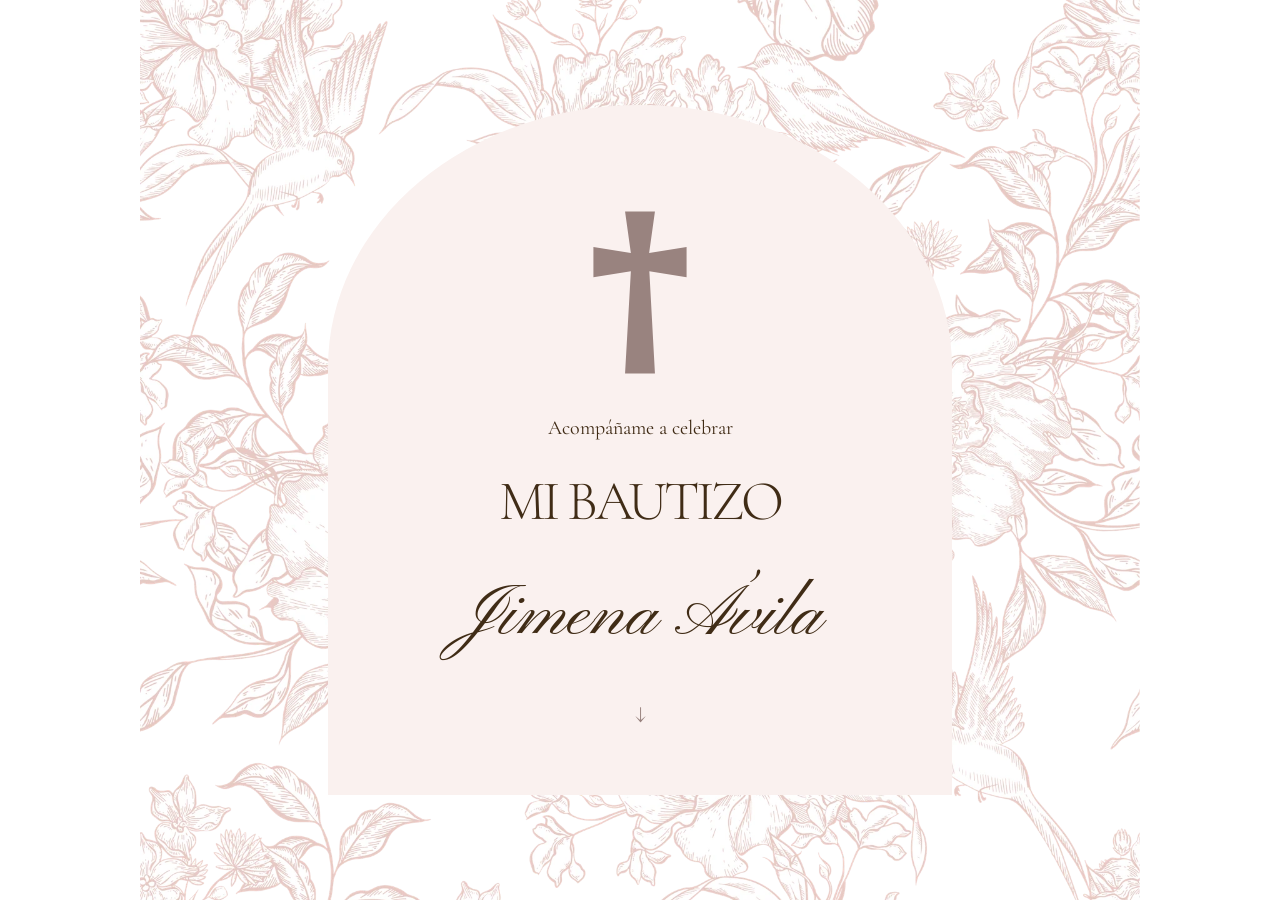
<file: index.html>
<!doctype html>
<html lang="es">
<head>
  <meta charset="utf-8">
  <meta name="viewport" content="width=device-width, initial-scale=1">
  <title>Mi bautizo · Jimena Ávila</title>
  <meta name="theme-color" content="#faf1ef">
  <meta name="description" content="Acompáñame a celebrar mi bautizo. Invitación de muestra de Jimena Ávila.">
  <link rel="stylesheet" href="assets/css/reset.css?v=1e055d7744bd">
  <link rel="stylesheet" href="assets/css/fonts.css?v=021f4ca567dc">
  <link rel="stylesheet" href="assets/css/variables.css?v=7e9e89fa82c0">
  <link rel="stylesheet" href="assets/css/layout.css?v=e164a753177a">
  <link rel="stylesheet" href="assets/css/components.css?v=8707d6a68c62">
  <link rel="stylesheet" href="assets/css/responsive.css?v=927a006b8ea4">
  <script type="module" src="assets/js/main.js"></script>
</head>
<body>
  <p id="estado" role="status">Cargando invitación…</p>
  <noscript>Activa JavaScript para cargar los datos de la invitación.</noscript>
  <main class="invitation" id="invitacion" tabindex="0" aria-label="Invitación de bautizo" hidden>
    <div class="invitation__screen">
    <section class="hero" id="portada" aria-labelledby="titulo">
      <img class="hero__cross" src="assets/svg/cruz.svg" width="222" height="385" alt="" aria-hidden="true">
      <p class="hero__intro" data-field="portada.introduccion"></p>
      <h1 class="hero__title" id="titulo" data-field="portada.titulo"></h1>
      <p class="hero__name" data-field="portada.protagonista"></p>
      <a class="hero__more" href="#familia" aria-label="Continuar a mi familia">↓</a>
    </section>
    </div>
    <div class="invitation__screen">
    <section class="message" id="mensaje" aria-labelledby="mensaje-titulo">
      <h2 id="mensaje-titulo" data-field="mensaje.titulo"></h2>
      <p class="message__text" data-field="mensaje.texto"></p>
    </section>
    </div>
    <div class="invitation__screen">
    <section class="family" id="familia" aria-labelledby="familia-titulo">
      <img class="family__cross" src="assets/svg/cruz.svg" width="222" height="385" alt="" aria-hidden="true">
      <h2 class="sr-only" id="familia-titulo" data-field="familia.titulo"></h2>
      <div class="family__groups" id="grupos-familia"></div>
    </section>
    </div>
    <div class="invitation__screen">
    <section class="date-section" id="fecha" aria-labelledby="fecha-titulo">
      <h2 class="sr-only" id="fecha-titulo">Fecha del evento</h2>
      <time class="date-section__date sr-only" id="fecha-evento" data-event-date></time>
      <div class="date-display" aria-hidden="true"><span data-date-part="weekday"></span><span data-date-part="day"></span><span data-date-part="month"></span></div>
      <p class="date-section__hour" data-event-hour></p>
      <div class="date-section__countdown">
        <h3>¿Cuánto falta?</h3>
        <p id="contador"></p>
      </div>
      <button class="date-section__calendar" id="agendar" type="button">Añadir al calendario</button>
    </section>
    </div>
    <div class="invitation__screen">
    <section class="locations" id="ubicaciones" aria-labelledby="ubicaciones-titulo">
      <h2 class="sr-only" id="ubicaciones-titulo">Ceremonia y recepción</h2>
      <div class="locations__list" id="lista-ubicaciones"></div>
    </section>
    </div>
    <div class="invitation__screen">
    <section class="itinerary" id="itinerario" aria-labelledby="itinerario-titulo">
      <h2 id="itinerario-titulo">Itinerario</h2>
      <ol class="itinerary__list" id="lista-itinerario"></ol>
    </section>
    </div>
    <div class="invitation__screen">
    <section class="rsvp" id="confirmacion" aria-labelledby="rsvp-titulo">
      <h2 id="rsvp-titulo">Confirmar asistencia</h2>
      <p class="rsvp__guest">Para <span data-field="invitado.nombre"></span></p>
      <p class="rsvp__message" data-field="confirmacion.mensaje"></p>
      <dl class="rsvp__passes">
        <dt>Pases para adultos</dt><dd data-field="invitado.pases.adultos"></dd>
        <dt>Pases para niños</dt><dd data-field="invitado.pases.ninos"></dd>
        <dt>Total de pases</dt><dd id="total-pases"></dd>
      </dl>
      <!-- Estructura para maquetación; habilitar el envío al integrar la API. -->
      <form class="rsvp__form" id="formulario-rsvp">
        <div class="rsvp__field"><label for="nombre">Nombre</label><input id="nombre" name="nombre" autocomplete="name" required></div>
        <div class="rsvp__field"><label for="telefono">Teléfono</label><input id="telefono" name="telefono" type="tel" autocomplete="tel" required></div>
        <fieldset class="rsvp__attendance">
          <legend>¿Asistirás?</legend>
          <label><input type="radio" name="asistencia" value="si" required> Sí</label>
          <label><input type="radio" name="asistencia" value="no"> No</label>
        </fieldset>
        <div class="rsvp__field"><label for="adultos">Adultos</label><input id="adultos" name="adultos" type="number" min="0" value="0" required></div>
        <div class="rsvp__field"><label for="ninos">Niños</label><input id="ninos" name="ninos" type="number" min="0" value="0" required></div>
        <div class="rsvp__field"><label for="comentario">Mensaje</label><textarea id="comentario" name="mensaje" rows="3"></textarea></div>
        <p id="rsvp-estado">Esta es una invitación de muestra. Las respuestas no se envían.</p>
        <button type="submit" disabled aria-describedby="rsvp-estado">Confirmar</button>
      </form>
    </section>
    </div>
    <div class="invitation__screen">
    <section class="notes" id="notas" aria-labelledby="notas-titulo">
      <h2 id="notas-titulo" data-field="notas.titulo"></h2>
      <p class="notes__text" data-field="notas.texto"></p>
    </section>
    </div>
    <footer class="page-footer">Con mucho cariño <span data-field="portada.protagonista"></span></footer>
  </main>
  <!-- Bloques repetibles: su estructura se maqueta aquí, no en JavaScript. -->
  <template id="grupo-template">
    <div class="family__group"><h3 class="family__title"></h3><ul class="family__names"></ul></div>
  </template>
  <template id="ubicacion-template">
    <article class="location">
      <div class="location__visual"><img class="location__icon" width="160" height="180" alt="" aria-hidden="true" hidden><time class="location__time"></time></div>
      <h3 class="location__title"></h3>
      <p class="location__name"></p>
      <p class="location__address"></p>
      <a class="location__link" target="_blank" rel="noopener noreferrer">Ver ubicación</a>
    </article>
  </template>
  <template id="actividad-template">
    <li class="itinerary__item"><time class="itinerary__time"></time> <span class="itinerary__name"></span> <span class="itinerary__location"></span></li>
  </template>
</body>
</html>
</file>
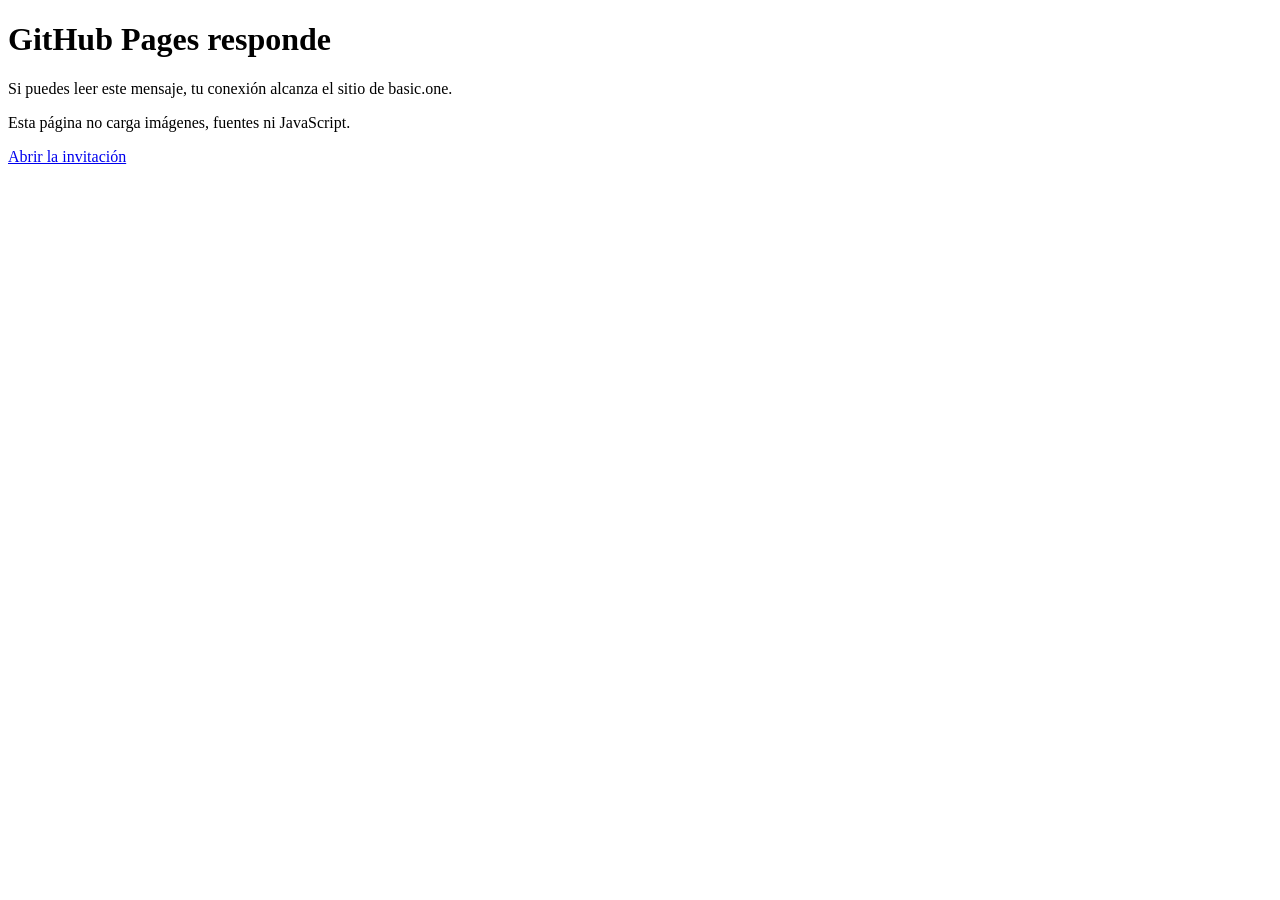
<file: prueba-conexion.html>
<!doctype html><html lang="es"><meta charset="utf-8"><meta name="viewport" content="width=device-width,initial-scale=1"><title>Prueba de conexión — basic.one</title><body><h1>GitHub Pages responde</h1><p>Si puedes leer este mensaje, tu conexión alcanza el sitio de basic.one.</p><p>Esta página no carga imágenes, fuentes ni JavaScript.</p><p><a href="./">Abrir la invitación</a></p></body></html>
</file>
<file: assets/css/fonts.css>
@font-face {
  font-family: 'Cormorant Garamond';
  font-style: normal;
  font-weight: 300;
  font-display: swap;
  src: url(../fonts/CormorantGaramond-300.ttf) format('truetype');
}
@font-face {
  font-family: 'Cormorant Garamond';
  font-style: normal;
  font-weight: 400;
  font-display: swap;
  src: url(../fonts/CormorantGaramond-400.ttf) format('truetype');
}
@font-face {
  font-family: 'Cormorant Garamond';
  font-style: normal;
  font-weight: 500;
  font-display: swap;
  src: url(../fonts/CormorantGaramond-500.ttf) format('truetype');
}
@font-face {
  font-family: 'Cormorant Garamond';
  font-style: normal;
  font-weight: 600;
  font-display: swap;
  src: url(../fonts/CormorantGaramond-600.ttf) format('truetype');
}
@font-face {
  font-family: 'Pinyon Script';
  font-style: normal;
  font-weight: 400;
  font-display: swap;
  src: url(../fonts/PinyonScript-Regular.ttf) format('truetype');
}
</file>
<file: assets/css/variables.css>
:root {
  color-scheme: light;
  --paper: #faf1ef;
  --ink: #402c16;
  --floral: #e8c9c3;
  --taupe: #99837f;
  --wine: #51252f;
  --serif: 'Cormorant Garamond', Georgia, serif;
  --script: 'Pinyon Script', cursive;
  --page-gutter: clamp(1.5rem, 6vw, 3.5rem);
  --section-gap: clamp(4rem, 12vw, 7rem);
  --control-min-height: 2.75rem;
}
</file>
<file: assets/css/layout.css>
html { width: 100%; height: 100%; }
body { width: 100%; height: 100%; overflow: hidden; color: var(--ink); background: #fff url('../images/fondo-floral.webp') center top / 1000px auto repeat-y; font-family: var(--serif); font-size: 1.2rem; line-height: 1.4; }
h1, h2, h3, p, ul, dl { margin: 0; }
h1, h2, h3 { font-weight: 400; }
.invitation { width: min(100%, 46rem); height: 100vh; height: 100svh; margin-inline: auto; overflow-y: auto; overflow-wrap: anywhere; scroll-snap-type: y mandatory; scroll-behavior: smooth; overscroll-behavior-y: contain; scrollbar-width: none; -webkit-overflow-scrolling: touch; }
.invitation::-webkit-scrollbar { display: none; }
.invitation__screen { min-height: 100vh; min-height: 100svh; padding: 2rem var(--page-gutter); display: flex; align-items: center; justify-content: center; scroll-snap-align: start; scroll-snap-stop: always; }
.invitation__screen:has(> section[hidden]) { display: none; }
.invitation__screen > section { width: 100%; flex: 0 0 auto; }
.invitation section { position: relative; min-width: 0; padding: clamp(2rem, 6vw, 3.5rem); background: var(--paper); text-align: center; scroll-margin-top: 0; }
.invitation section * { min-width: 0; }
.hero { border-radius: 50% 50% 0 0 / 38% 38% 0 0; display: flex; flex-direction: column; align-items: center; min-height: 690px; justify-content: flex-end; }
.hero__cross { width: 94px; margin: 38px auto 40px; }
.hero__intro { font-size: 1.25rem; }
.hero__title { text-transform: uppercase; font-size: clamp(2.5rem, 7vw, 3.5rem); font-weight: 300; letter-spacing: -.055em; margin-top: 1.3rem; }
.hero__name { font-family: var(--script); font-size: clamp(3.1rem, 9vw, 4.5rem); line-height: 1.2; margin-top: 1.4rem; padding: .15em .08em; }
.hero__more { color: var(--taupe); text-decoration: none; font-size: 1.6rem; padding: .5rem 1rem; margin-top: 1rem; }
.family__groups { display: grid; gap: 3rem; }
.family__cross { display: none; }
.family__title { font-size: 1.5rem; text-transform: uppercase; line-height: 1.15; max-width: none; text-wrap: balance; overflow-wrap: normal; margin: 0 auto 1rem; }
.family__names { list-style: none; padding: 0; font-family: var(--script); font-size: 1.85rem; line-height: 1.3; }
.family--pair .family__groups { grid-template-columns: 1fr 1fr; gap: 2.5rem 0; }
.family--pair .family__group:first-child { grid-column: 1; grid-row: 1; border-right: 1px solid var(--taupe); padding: 1.5rem .6rem 1.5rem 0; }
.family--pair .family__group:nth-child(2) { grid-column: 2; grid-row: 2; border-left: 1px solid var(--taupe); padding: 1.5rem 0 1.5rem .6rem; }
.family--pair .family__cross { display: block; position: absolute; top: 4.8rem; right: 20%; width: 43px; }
.invitation .date-section { border-radius: 50% / 30%; padding-block: 5rem; }
.date-display { display: grid; border-inline: 1px solid var(--taupe); max-width: 75%; margin: 0 auto; padding: .5rem 1rem; text-transform: uppercase; line-height: 1.15; font-weight: 300; font-size: clamp(1.6rem, 5vw, 2.3rem); }
[data-date-part='day'] { font-size: clamp(5.5rem, 19vw, 8.5rem); line-height: 1; }
.date-section__hour { font-size: clamp(2rem, 6vw, 3rem); font-weight: 300; margin-top: 1.3rem; }
.date-section__countdown { margin: 2.4rem auto 1.3rem; max-width: 24ch; font-size: 1rem; }
.date-section__countdown h3 { font-size: 1rem; text-transform: uppercase; letter-spacing: .1em; margin-bottom: .5rem; }
.invitation .locations { background: transparent; padding-bottom: 6rem; isolation: isolate; }
.locations::before { content: ''; position: absolute; z-index: -1; inset: 0; background: var(--paper); clip-path: polygon(0 0,100% 0,100% 100%,50% calc(100% - 2.8rem),0 100%); }
.locations__list { display: grid; gap: 3.5rem; }
.location__visual { display: flex; align-items: flex-end; justify-content: center; gap: 1.4rem; margin-bottom: 1.5rem; }
.location:nth-child(odd) .location__visual { flex-direction: row-reverse; }
.location__icon { width: 112px; height: 135px; object-fit: contain; }
.location__time { font-size: 2.1rem; font-weight: 300; white-space: nowrap; }
.location__title { font-size: 1.7rem; margin-bottom: .5rem; }
.location__name, .location__address { font-size: 1.2rem; }
.invitation .rsvp { border-radius: 2.5rem; }
.rsvp h2 { font-size: clamp(1.8rem, 6vw, 2.5rem); }
.rsvp__guest { font-family: var(--script); font-size: 2rem; margin-top: 1rem; }
.rsvp__message { margin-top: .6rem; font-size: 1.15rem; }
.message__text, .notes__text { white-space: pre-line; margin-top: 1rem; }
.itinerary__list { text-align: left; padding-left: 1.2rem; }
.itinerary__item { margin-top: 1rem; }
.page-footer { text-align: center; padding: 0 1.5rem 3rem; font-size: .95rem; }
.page-footer span { display: block; font-family: var(--script); font-size: 2.2rem; }
body > [role='status'], noscript { display: block; width: fit-content; max-width: 90%; margin: 2rem auto; padding: 1rem; background: var(--paper); }
.sr-only { position: absolute; width: 1px; height: 1px; padding: 0; margin: -1px; overflow: hidden; clip-path: inset(50%); white-space: nowrap; border: 0; }

.page-footer { scroll-snap-align: end; }
</file>
<file: assets/css/components.css>
button, .location__link { min-height: var(--control-min-height); display: inline-flex; align-items: center; justify-content: center; padding: .7rem 1.3rem; border: 1px solid var(--taupe); background: transparent; border-radius: 3px; color: var(--ink); font-size: 1.05rem; text-decoration: none; cursor: pointer; transition: background-color .2s; }
button:hover:not(:disabled), .location__link:hover { background: #edddd8; }
button:disabled { cursor: not-allowed; background: #e7d9d4; color: #67564a; border-color: #cdb9af; }
:focus-visible { outline: 2px solid var(--wine); outline-offset: 4px; }
.location__link { margin-top: 1rem; }
.rsvp__passes { display: grid; grid-template-columns: 1fr auto; gap: .45rem 1rem; text-align: left; margin: 1.8rem 0; padding-block: 1rem; border-block: 1px solid #d5bfba; font-size: 1.05rem; }
.rsvp__passes dd { margin: 0; }
.rsvp__form { display: grid; grid-template-columns: minmax(0,1fr); gap: 1.15rem; text-align: left; font-size: 1.05rem; }
.rsvp__field { display: grid; gap: .35rem; }
.rsvp__field input, .rsvp__field textarea { width: 100%; min-height: 2.75rem; padding: .65rem .8rem; color: var(--ink); background: #fffaf8; border: 1px solid #b49a92; border-radius: 3px; font-size: 1.1rem; }
.rsvp__field textarea { resize: vertical; }
.rsvp__attendance { margin: 0; padding: .5rem 0 0; border: 0; }
.rsvp__attendance label { display: inline-flex; align-items: center; min-height: 2.75rem; gap: .5rem; margin-right: 1.5rem; cursor: pointer; }
.rsvp__attendance input { width: 1.1rem; height: 1.1rem; accent-color: var(--wine); }
#rsvp-estado { font-size: .95rem; color: #705b50; }
.rsvp__form button { width: 100%; }
</file>
<file: assets/css/responsive.css>
@media (max-width: 480px) {
  body { background-size: 740px auto; }
  .invitation section { padding-inline: 1.35rem; }
  .hero { min-height: 570px; }
  .hero__cross { width: 76px; margin-top: 35px; }
  .hero__name { font-size: clamp(2.7rem, 10vw, 3.7rem); }
  .family__names { font-size: 1.5rem; }
  .family__title { font-size: 1.2rem; }
  .family--pair .family__cross { right: 20%; width: 34px; top: 3.8rem; }
  .location__icon { width: 86px; height: 110px; }
  .location__time { font-size: 1.75rem; }
  .location__visual { gap: .8rem; }
  .date-display { max-width: 88%; }
  .invitation .date-section { padding-block: 4rem; }
}
@media (min-width: 600px) {
  .rsvp__form { grid-template-columns: repeat(2,minmax(0,1fr)); }
  .rsvp__field:nth-child(1), .rsvp__field:nth-child(2), .rsvp__attendance, .rsvp__field:has(textarea), #rsvp-estado, .rsvp__form > button { grid-column: 1 / -1; }
}
@media (prefers-reduced-motion: reduce) {
  .invitation { scroll-behavior: auto; }
  button, .location__link { transition: none; }
}

@media (max-width: 360px) {
  .family--pair .family__groups { grid-template-columns: minmax(0,1fr); gap: 2rem; }
  .family--pair .family__group:first-child, .family--pair .family__group:nth-child(2) { grid-column: auto; grid-row: auto; border: 0; padding: 0; }
  .family--pair .family__group:nth-child(2) { border-top: 1px solid #d5bfba; padding-top: 2rem; }
  .family--pair .family__cross { position: static; width: 32px; margin: 0 auto 2rem; }
}
</file>
